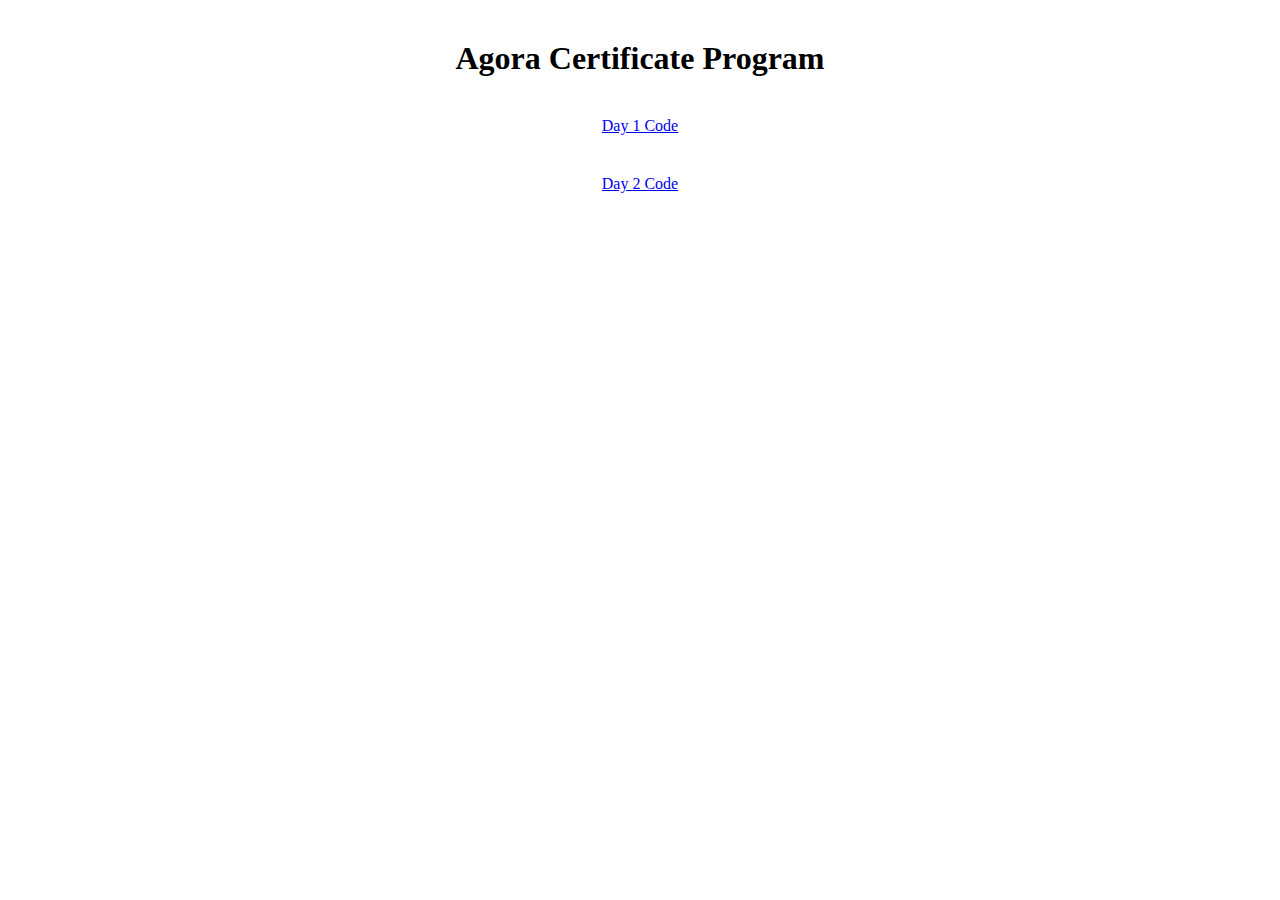
<file: index.html>
<!DOCTYPE html>
<html lang="en">

<head>
    <meta charset="UTF-8">
    <meta name="viewport" content="width=device-width, initial-scale=1.0">
    <meta http-equiv="X-UA-Compatible" content="ie=edge">
    <title>Agora Certificate Program- Completed Code</title>
</head>

<body>

    <!-- Main Div with links to day-wise code -->
    <div>
        <center>
            <div style="margin-top: 40px;">
                <h1>Agora Certificate Program</h1>
            </div>
            <div style="margin-top: 40px;">
                <a href="./day1/index.html">Day 1 Code</a>
            </div>
            <div style="margin-top: 40px;">
                <a href="./day2/index.html">Day 2 Code</a>
            </div>
        </center>
    </div>

</body>

</html>
</file>
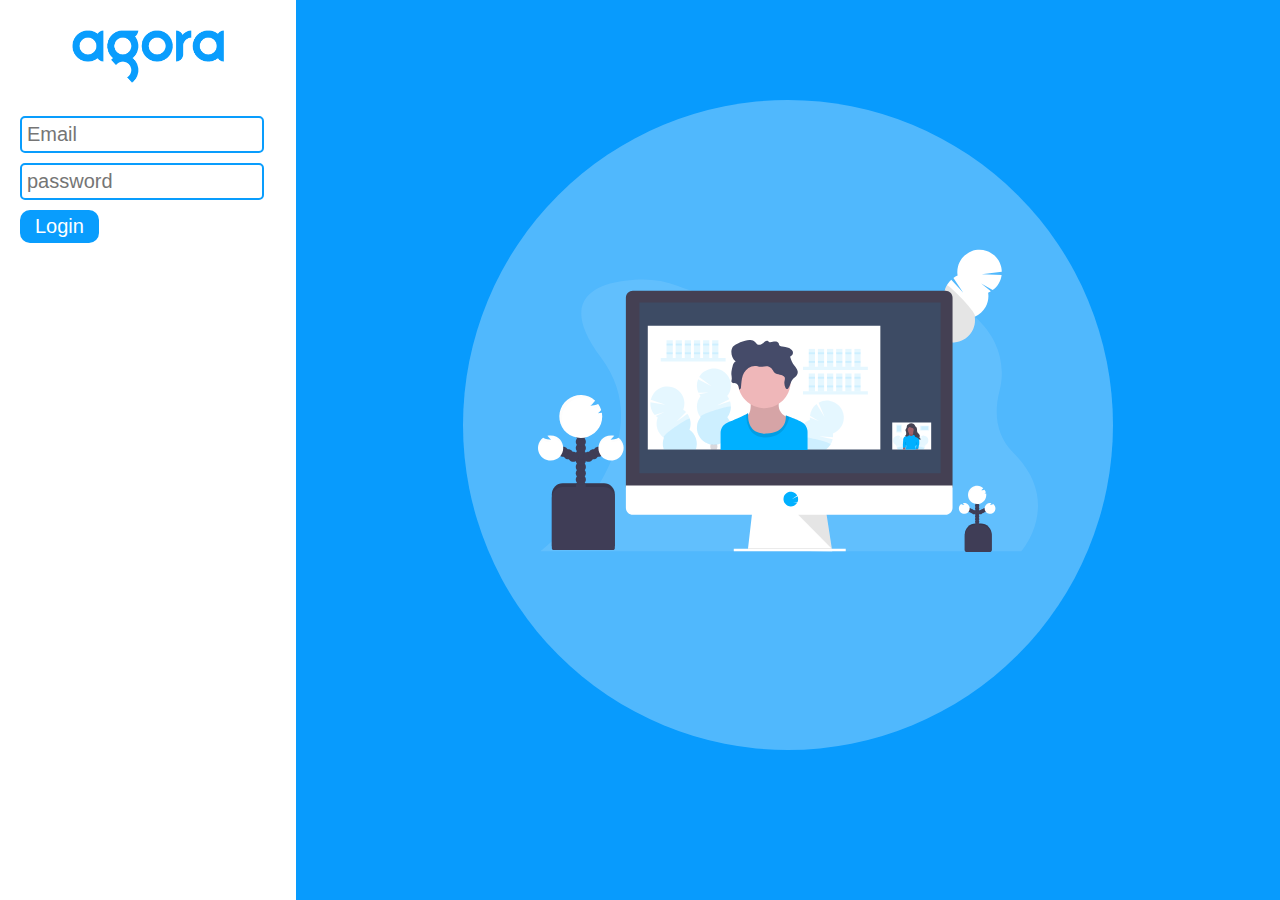
<file: day1/index.html>
<!DOCTYPE html>
<html lang="en">

<head>
    <meta charset="UTF-8">
    <meta name="viewport" content="width=device-width, initial-scale=1.0">
    <meta http-equiv="X-UA-Compatible" content="ie=edge">
    <title>Agora Certificate Program | Day 1 | Login</title>

    <!-- CSS and Fonts -->
    <link rel="stylesheet" href="./index.css" />
    <link rel="preconnect" href="https://fonts.gstatic.com">
    <link href="https://fonts.googleapis.com/css2?family=Montserrat&display=swap" rel="stylesheet">
</head>

<body>
    <div id="flexContainer">
        <!-- Left pane -->
        <div class="left-pane">
            <div class="logo">
                <img src="assets/agoraLogo.png" id="img-container" />
            </div>
            <!-- Login container -->
            <div>
                <form action="./index.html" onsubmit="return validate()">
                    <br />
                    <input type="text" id="email" placeholder="Email" />
                    <br />
                    <input type="password" id="password" placeholder="password" />
                    <button class="submitButton" type="submit">Login</button>
                </form>
            </div>
        </div>
        <!-- Right pane -->
        <div id="right-pane">
            <div id="circleContainer">
                <div id="illustrationContainer">
                    <img id="illustration" src="assets/Video_Conf.svg" />
                </div>
            </div>
        </div>
    </div>

    <!-- Scripts -->
    <script src="./learn.js"></script>
    <script src="./index.js"></script>

</body>

</html>
</file>
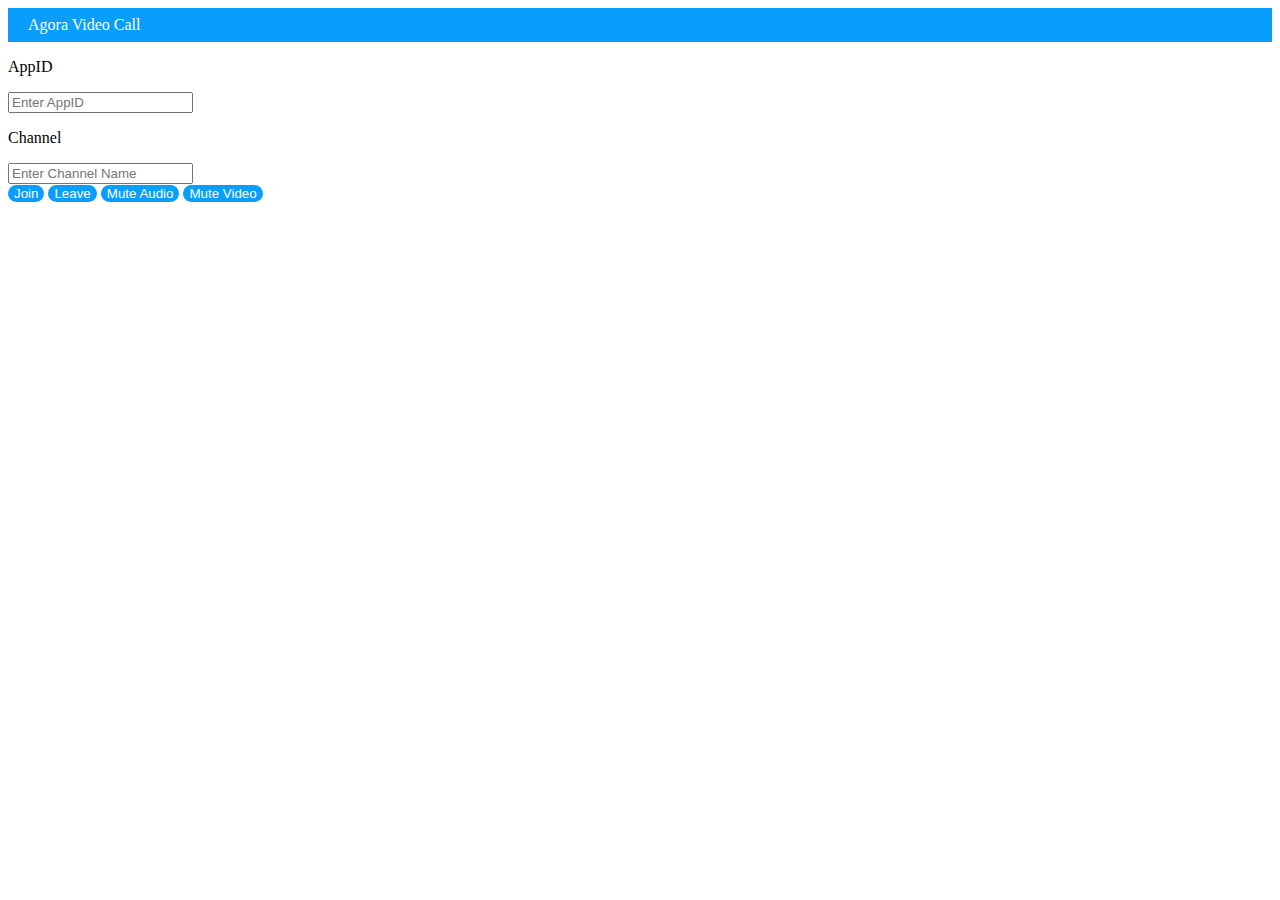
<file: day2/index.html>
<!DOCTYPE html>
<html lang="en">

<head>
    <meta charset="UTF-8">
    <meta name="viewport" content="width=device-width, initial-scale=1.0">
    <meta http-equiv="X-UA-Compatible" content="ie=edge">
    <title>Agora Certificate Program | Day 2 | Video Call Application</title>

    <!-- CDNs, Font Awesome and CSS -->
    <link href="https://cdn.jsdelivr.net/npm/bootstrap@5.0.1/dist/css/bootstrap.min.css" rel="stylesheet"
        integrity="sha384-+0n0xVW2eSR5OomGNYDnhzAbDsOXxcvSN1TPprVMTNDbiYZCxYbOOl7+AMvyTG2x" crossorigin="anonymous">
    <link rel="stylesheet" href="https://use.fontawesome.com/releases/v5.7.0/css/all.css"
        integrity="sha384-lZN37f5QGtY3VHgisS14W3ExzMWZxybE1SJSEsQp9S+oqd12jhcu+A56Ebc1zFSJ" crossorigin="anonymous">
    <link rel="stylesheet" href="./index.css">
</head>

<body>

    <!-- Banner -->
    <div class="container-fluid banner">
        <p class="banner-text">Agora Video Call</p>
    </div>
    <div class="container">
        <!-- Join form -->
        <form id="join-form" class="mt-3">
            <div class="row join-info-group">
                <div class="col-sm">
                    <p class="join-info-text">AppID</p>
                    <input id="appid" type="text" placeholder="Enter AppID" required class="form-control">
                </div>
                <div class="col-sm">
                    <p class="join-info-text">Channel</p>
                    <input id="channel" type="text" placeholder="Enter Channel Name" required class="form-control">
                </div>
            </div>
            <!-- Buttons -->
            <div class="button-group mt-3">
                <button id="join" type="submit" class="btn btn-agora">Join</button>
                <button id="leave" type="button" class="btn btn-agora" disabled>Leave</button>
                <button id="mic-btn" type="button" class="btn btn-agora" disabled>
                    Mute Audio
                </button>
                <button id="video-btn" type="button" class="btn btn-agora" disabled>
                    Mute Video
                </button>
            </div>
        </form>
        <!-- Videos -->
        <div class="row video-group">
            <div class="col">
                <!-- Local video -->
                <p id="local-player-name" class="player-name"></p>
                <div id="local-player" class="player"></div>
            </div>
            <div class="w-100"></div>
            <!-- Remote streams -->
            <div class="col">
                <div id="remote-playerlist"></div>
            </div>
        </div>
    </div>

    <!-- Scripts -->
    <script src="https://code.jquery.com/jquery-3.6.0.min.js"
        integrity="sha256-/xUj+3OJU5yExlq6GSYGSHk7tPXikynS7ogEvDej/m4=" crossorigin="anonymous"></script>
    <script src="https://cdn.jsdelivr.net/npm/bootstrap@5.0.1/dist/js/bootstrap.bundle.min.js"
        integrity="sha384-gtEjrD/SeCtmISkJkNUaaKMoLD0//ElJ19smozuHV6z3Iehds+3Ulb9Bn9Plx0x4" crossorigin="anonymous">
        </script>
    <script src="https://download.agora.io/sdk/release/AgoraRTC_N.js"></script>
    <script src="./index.js"></script>
</body>

</html>
</file>
<file: day1/index.css>
body {
    margin: 0;
    padding: 0;
    background-color: hsl(204, 98%, 51%);
    font-family: 'Montserrat', sans-serif;
}

.left-pane {
    background-color: white;
    width: 20vw;
    height: 100vh;
    padding-left: 20px;
    padding-right: 20px;
}

.logo {
    width: 60%;
    padding-top: 30px;
    margin: 0 auto;
}

#img-container {
    max-width: 100%;
    max-height: 100%;
}

input {
    margin-top: 10px;
    padding: 5px;
    width: 90%;
    font-size: 1.25rem;
    border: 2px solid #099dfd;
    border-radius: 5px;
}

.submitButton {
    background-color: #099dfd;
    margin-top: 10px;
    padding-top: 5px;
    padding-bottom: 5px;
    padding-right: 15px;
    padding-left: 15px;
    color: white;
    border: none;
    font-size: 1.25rem;
    border-radius: 10px;
}

#flexContainer {
    display: flex;
    flex-direction: row;
}

#right-pane {
    flex: 1;
    text-align: center;
}

#circleContainer {
    display: flex;
    margin: 0 auto;
    margin-top: 100px;
    width: 650px;
    height: 650px;
    border-radius: 1000px;
    background-color: #ffffff4b;
    justify-items: center;
    margin-bottom: 100px;
}

#illustration {
    max-width: 100%;
    max-height: 100%;
}

#illustrationContainer {
    width: 500px;
    margin: auto;
    padding-bottom: 45px;
}

.incorrect {
    border: 2px solid red;
}
</file>
<file: day2/index.css>
.banner {
    background-color: #099dfd;
    color: white;
}

.banner-text {
    padding: 8px 20px;
    margin: 0;
}

.player {
    width: 480px;
    height: 320px;
}

.player-name {
    margin: 8px 0;
}

@media (max-width: 640px) {
    .player {
        width: 320px;
        height: 240px;
    }
}

.btn-agora {
    background-color: #099dfd;
    color: white;
    border: none;
    border-radius: 10px;
}

.btn-agora:hover {
    background-color: #0077c7;
    color: white;
    border: none;
    border-radius: 10px;
}
</file>
